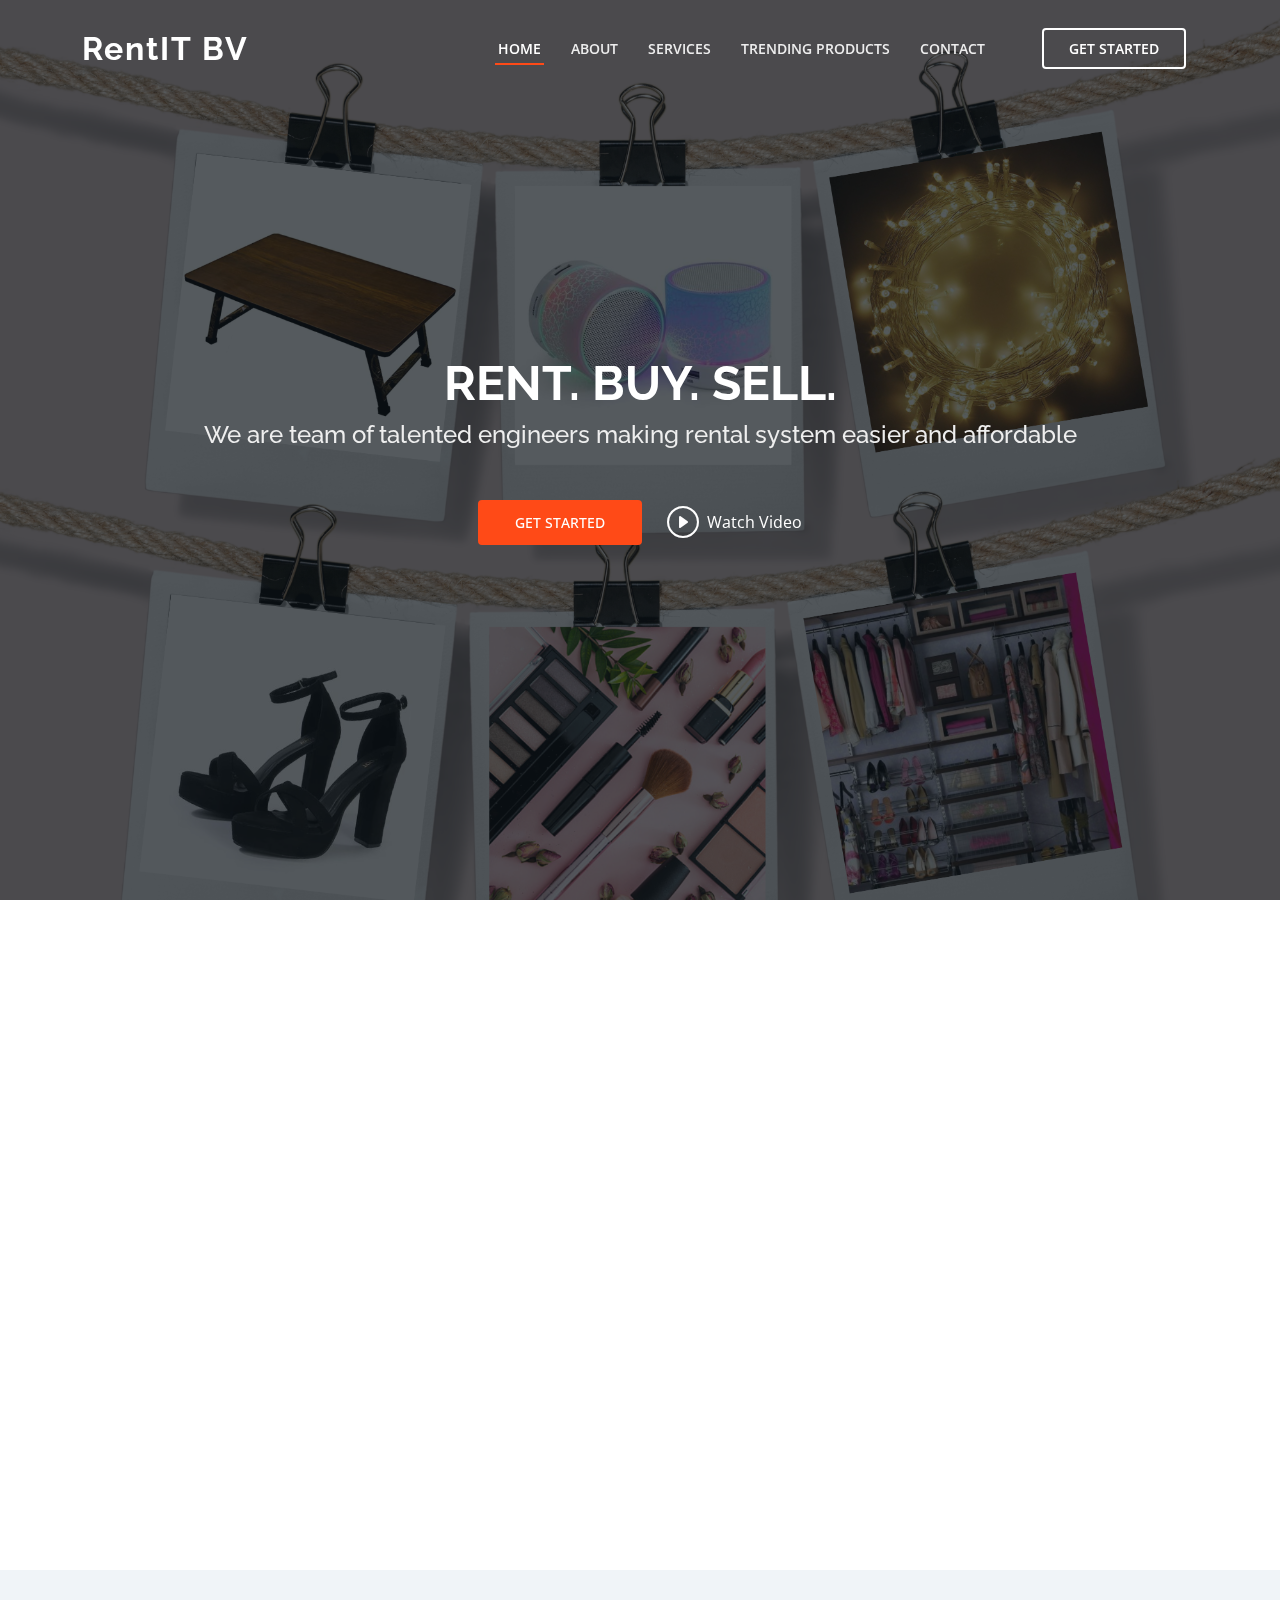
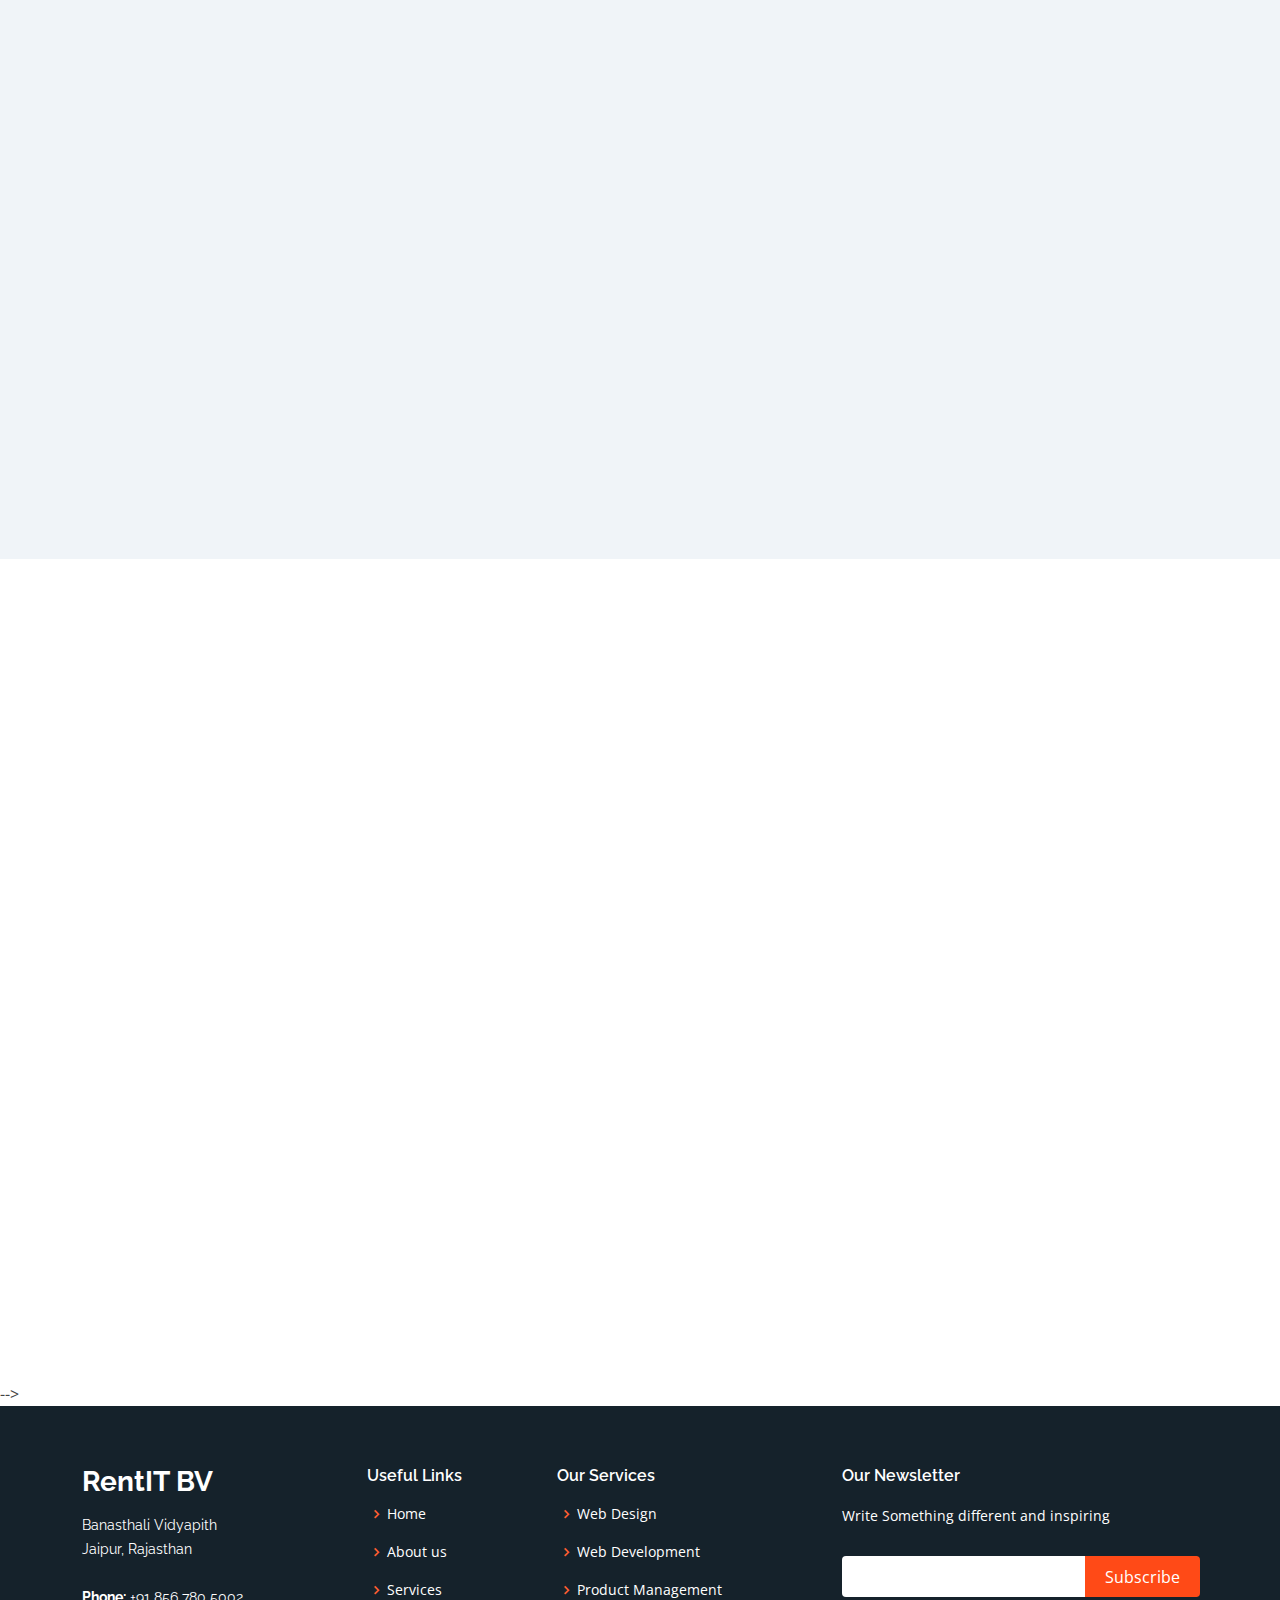
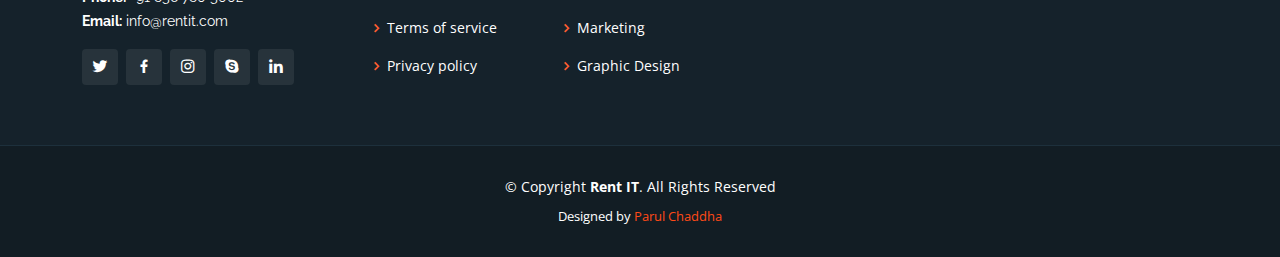
<file: index.html>
<!DOCTYPE html>
<html lang="en">

<head>
  <meta charset="utf-8">
  <meta content="width=device-width, initial-scale=1.0" name="viewport">

  <title>RentIT BV</title>
  <meta content="" name="description">
  <meta content="" name="keywords">

  <!-- Favicons -->
  <link href="assets/img/favicon.png" rel="icon">
  <link href="assets/img/apple-touch-icon.png" rel="apple-touch-icon">

  <!-- Google Fonts -->
  <link href="https://fonts.googleapis.com/css?family=Open+Sans:300,300i,400,400i,600,600i,700,700i|Raleway:300,300i,400,400i,500,500i,600,600i,700,700i|Poppins:300,300i,400,400i,500,500i,600,600i,700,700i" rel="stylesheet">

  <!-- Vendor CSS Files -->
  <link href="assets/vendor/aos/aos.css" rel="stylesheet">
  <link href="assets/vendor/bootstrap/css/bootstrap.min.css" rel="stylesheet">
  <link href="assets/vendor/bootstrap-icons/bootstrap-icons.css" rel="stylesheet">
  <link href="assets/vendor/boxicons/css/boxicons.min.css" rel="stylesheet">
  <link href="assets/vendor/glightbox/css/glightbox.min.css" rel="stylesheet">
  <link href="assets/vendor/remixicon/remixicon.css" rel="stylesheet">
  <link href="assets/vendor/swiper/swiper-bundle.min.css" rel="stylesheet">

  <!-- Template Main CSS File -->
  <link href="assets/css/style.css" rel="stylesheet">

</head>

<body>

  <!-- ======= Header ======= -->
  <header id="header" class="fixed-top ">
    <div class="container d-flex align-items-center justify-content-between">

      <h1 class="logo"><a href="index.html">RentIT BV</a></h1>
      <!-- Uncomment below if you prefer to use an image logo -->
      <!-- <a href="index.html" class="logo"><img src="assets/img/logo.png" alt="" class="img-fluid"></a>-->

      <nav id="navbar" class="navbar">
        <ul>
          <li><a class="nav-link scrollto active" href="#hero">Home</a></li>
          <li><a class="nav-link scrollto" href="#about">About</a></li>
          <li><a class="nav-link scrollto" href="#services">Services</a></li>
          <li><a class="nav-link scrollto" href="#portfolio">Trending products</a></li>
          <li><a class="nav-link scrollto" href="#contact">Contact</a></li>
          <li><a class="getstarted scrollto" href="#about">Get Started</a></li>
        </ul>
        <i class="bi bi-list mobile-nav-toggle"></i>
      </nav><!-- .navbar -->

    </div>
  </header><!-- End Header -->

  <!-- ======= Hero Section ======= -->
  <section id="hero">
    <div class="hero-container" data-aos="fade-up" data-aos-delay="150">
      <h1>Rent. Buy. Sell.</h1>
      <h2>We are team of talented engineers making rental system easier and affordable</h2>
      <div class="d-flex">
        <a href="https://parulchaddha.github.io/RentItShop/" class="btn-get-started scrollto">Get Started</a>
        <a href="#" class="glightbox btn-watch-video"><i class="bi bi-play-circle"></i><span>Watch Video</span></a>
      </div>
    </div>
  </section><!-- End Hero -->

  <main id="main">

    <!-- ======= About Section ======= -->
    <section id="about" class="about">
      <div class="container" data-aos="fade-up">

        <div class="row justify-content-end">
          <div class="col-lg-11">
            <div class="row justify-content-end">

              <div class="col-lg-3 col-md-5 col-6 d-md-flex align-items-md-stretch">
                <div class="count-box">
                  <i class="bi bi-emoji-smile"></i>
                  <span data-purecounter-start="0" data-purecounter-end="125" data-purecounter-duration="1" class="purecounter"></span>
                  <p>Students</p>
                </div>
              </div>

              <div class="col-lg-3 col-md-5 col-6 d-md-flex align-items-md-stretch">
                <div class="count-box">
                  <i class="bi bi-journal-richtext"></i>
                  <span data-purecounter-start="0" data-purecounter-end="85" data-purecounter-duration="1" class="purecounter"></span>
                  <p>Departments</p>
                </div>
              </div>

              <div class="col-lg-3 col-md-5 col-6 d-md-flex align-items-md-stretch">
                <div class="count-box">
                  <i class="bi bi-clock"></i>
                  <span data-purecounter-start="0" data-purecounter-end="35" data-purecounter-duration="1" class="purecounter"></span>
                  <p>Time saved per month</p>
                </div>
              </div>

              <div class="col-lg-3 col-md-5 col-6 d-md-flex align-items-md-stretch">
                <div class="count-box">
                  <i class="bi bi-award"></i>
                  <span data-purecounter-start="0" data-purecounter-end="48" data-purecounter-duration="1" class="purecounter"></span>
                  <p>Teachers</p>
                </div>
              </div>

            </div>
          </div>
        </div>

        <div class="row">

          <div class="col-lg-6 video-box align-self-baseline" data-aos="zoom-in" data-aos-delay="100">
            <img src="assets/img/about.jpg" class="img-fluid" alt="">
            <a href="https://www.youtube.com/watch?v=xqdLdGKJ3uc" class="glightbox play-btn mb-4"></a>
          </div>

          <div class="col-lg-6 pt-3 pt-lg-0 content">
            <h3>Rent anything, anywhere</h3>
            <p class="fst-italic">
              With the ease of our user-friendly platform. From tools to clothes to event spaces, find what you need for less.
            </p>
            <ul>
              <li><i class="bx bx-check-double"></i> Search and Filtering: Allow users to search for specific properties based on various criteria such as location, price, number of bedrooms, and amenities.</li>
              <li><i class="bx bx-check-double"></i> Virtual Tours: Provide virtual tours of properties so that users can get a better feel for the space before booking..</li>
              <li><i class="bx bx-check-double"></i> Real-Time Availability Calendar: Provide an up-to-date calendar that shows which properties are available for rental on specific dates.</li>
              <li><i class="bx bx-check-double"></i> Responsive Design: Ensure that your website is optimized for viewing on different devices, including mobile phones and tablets.</li>
            </ul>
          </div>

        </div>

      </div>
    </section><!-- End About Section -->

    

    <!-- ======= Services Section ======= -->
    <section id="services" class="services section-bg">
      <div class="container" data-aos="fade-up">

        <div class="section-title">
          <h2>Services</h2>
          <p>Check our Services</p>
        </div>

        <div class="row" data-aos="fade-up" data-aos-delay="200">
          <div class="col-md-6">
            <div class="icon-box">
              <i class="bi bi-laptop"></i>
              <h4><a href="#">Product listing</a></h4>
              <p>Have a product that could be useful to many? List it out here and give them to users for rent </p>
            </div>
          </div>
          <div class="col-md-6 mt-4 mt-md-0">
            <div class="icon-box">
              <i class="bi bi-bar-chart"></i>
              <h4><a href="#">Online booking</a></h4>
              <p>Book your preferred product from the listed products f daily requirements</p>
            </div>
          </div>
          <div class="col-md-6 mt-4 mt-md-0">
            <div class="icon-box">
              <i class="bi bi-brightness-high"></i>
              <h4><a href="#">Product Information</a></h4>
              <p>Get the product details and check out the product and its features</p>
            </div>
          </div>
          <div class="col-md-6 mt-4 mt-md-0">
            <div class="icon-box">
              <i class="bi bi-briefcase"></i>
              <h4><a href="#">Compare prices and location</a></h4>
              <p>We all like to compare prices and check for items in our </p>
            </div>
          </div>
        </div>

      </div>
    </section><!-- End Services Section -->

    <!-- ======= Portfolio Section ======= -->

    <section id="portfolio" class="portfolio">

      <div class="container" data-aos="fade-up">

        <div class="section-title">
          <h2>Trending Products</h2>
          <p>Check our most rented products</p>
        </div>

        <div class="row" data-aos="fade-up" data-aos-delay="100">
          <div class="col-lg-12 d-flex justify-content-center">
            <ul id="portfolio-flters">
              <li data-filter="*" class="filter-active">All</li>
               <li data-filter=".filter-app">Clothes</li>
              <li data-filter=".filter-card">Party Items</li>
              <li data-filter=".filter-web">Makeup</li>
            </ul>
          </div>
        </div>

        <div class="row portfolio-container" data-aos="fade-up" data-aos-delay="200">

          <div class="col-lg-4 col-md-6 portfolio-item filter-app">
            <img src="assets/img/dress.webp" class="img-fluid" alt="">
            <div class="portfolio-info">

              <h4>Western Dress</h4>
              <p>Get pretty western dresses</p>
              <a href="assets/img/portfolio/portfolio-1.jpg" data-gallery="portfolioGallery" class="portfolio-lightbox preview-link" title="App 1"><i class="bx bx-plus"></i></a>
              <a href="portfolio-details.html" class="details-link" title="More Details"><i class="bx bx-link"></i></a>

              <h4>Short Dress</h4>
              <p>Attractive short dresses</p>
              <a href="assets/img/dress.webp" data-gallery="portfolioGallery" class="portfolio-lightbox preview-link" title="App 1"><i class="bx bx-plus"></i></a>

            </div>
          </div>

          <div class="col-lg-4 col-md-6 portfolio-item filter-web">
            <img src="assets/img/jhumke.jpg" class="img-fluid" alt="">
            <div class="portfolio-info">
              <h4>Jhumke</h4>
              <p>Beautiful Jhumkas in affordable prices</p>
              <a href="assets/img/jhumke.jpg" data-gallery="portfolioGallery" class="portfolio-lightbox preview-link" title="Web 3"><i class="bx bx-plus"></i></a>
                
            </div>
          </div>

          <!--<div class="col-lg-4 col-md-6 portfolio-item filter-app">

            <img src="assets/img/saaree.jpg" class="img-fluid" alt="">
            <div class="portfolio-info">
              <h4>Traditional Dress</h4>
              <p>Get beautiful traditional dresses</p>
              <a href="assets/img/portfolio/portfolio-3.jpg" data-gallery="portfolioGallery" class="portfolio-lightbox preview-link" title="App 2"><i class="bx bx-plus"></i></a>
              <a href="portfolio-details.html" class="details-link" title="More Details"><i class="bx bx-link"></i></a>

            <img src="assets/img/lahenga.webp" class="img-fluid" alt="">
            <div class="portfolio-info">
              <h4>Lahenga</h4>
              <p>Pretty Lahenga in pretty price</p>
              <a href="assets/img/lahenga.webp" data-gallery="portfolioGallery" class="portfolio-lightbox preview-link" title="App 2"><i class="bx bx-plus"></i></a>
                
            </div>
          </div>-->

          <div class="col-lg-4 col-md-6 portfolio-item filter-card">
            <img src="assets/img/lights.jpg" class="img-fluid" alt="">
            <div class="portfolio-info">
              <h4>Lights </h4>
              <p>Get beautiful fairy lights</p>
              <a href="assets/img/lights.jpg" data-gallery="portfolioGallery" class="portfolio-lightbox preview-link" title="Card 2"><i class="bx bx-plus"></i></a>
                
            </div>
          </div>

          <!--<div class="col-lg-4 col-md-6 portfolio-item filter-web">
            <img src="assets/img/necklace.jfif" class="img-fluid" alt="">
            <div class="portfolio-info">
              <h4>Kundan necklace</h4>
              <p>Attractive Necklaces</p>
              <a href="assets/img/necklace.jfif" data-gallery="portfolioGallery" class="portfolio-lightbox preview-link" title="Web 2"><i class="bx bx-plus"></i></a>
                
            </div>
          </div>-->


          <!--<div class="col-lg-4 col-md-6 portfolio-item filter-app">
            <img src="assets/img/heels.webp" class="img-fluid" alt="">
            <div class="portfolio-info">
              <h4>Heels</h4>
              <p>Get the fancy heels</p>
              <a href="assets/img/portfolio/portfolio-6.jpg" data-gallery="portfolioGallery" class="portfolio-lightbox preview-link" title="App 3"><i class="bx bx-plus"></i></a>
              <a href="portfolio-details.html" class="details-link" title="More Details"><i class="bx bx-link"></i></a>
            </div>-->
          <!--<div class="col-lg-4 col-md-6 portfolio-item filter-app">
            <img src="assets/img/necklace.jfif" class="img-fluid" alt="">
            <div class="portfolio-info">
              <h4></h4>
              <p></p>
              <a href="assets/img/necklace.jfif" data-gallery="portfolioGallery" class="portfolio-lightbox preview-link" title="App 3"><i class="bx bx-plus"></i></a>
                
            </div>-->

          <!--</div>

          <!--<div class="col-lg-4 col-md-6 portfolio-item filter-card">
            <img src="assets/img/ihome.jfif" class="img-fluid" alt="">
            <div class="portfolio-info">
              <h4>Speakers</h4>
              <p>Loud sound and best voice speakers</p>
              <a href="assets/img/ihome.jfif" data-gallery="portfolioGallery" class="portfolio-lightbox preview-link" title="Card 1"><i class="bx bx-plus"></i></a>
                
            </div>
          </div>

          </div>-->

          <!--<div class="col-lg-4 col-md-6 portfolio-item filter-web">
            <img src="assets/img/heels.webp" class="img-fluid" alt="">
            <div class="portfolio-info">
              <h4>High Heels</h4>
              <p>Standard heels available</p>
              <a href="assets/img/heels.webp" data-gallery="portfolioGallery" class="portfolio-lightbox preview-link" title="Web 3"><i class="bx bx-plus"></i></a>
                
            </div>
          </div>

        </div>-->

      </div>
    </section> --><!-- End Portfolio Section -->

  <!-- ======= Footer ======= -->
  <footer id="footer">
    <div class="footer-top">
      <div class="container">
        <div class="row">

          <div class="col-lg-3 col-md-6">
            <div class="footer-info">
              <h3>RentIT BV</h3>
              <p>
                Banasthali Vidyapith <br>
                Jaipur, Rajasthan<br><br>
                <strong>Phone:</strong> +91 856 780 5002<br>
                <strong>Email:</strong> info@rentit.com<br>
              </p>
              <div class="social-links mt-3">
                <a href="#" class="twitter"><i class="bx bxl-twitter"></i></a>
                <a href="#" class="facebook"><i class="bx bxl-facebook"></i></a>
                <a href="#" class="instagram"><i class="bx bxl-instagram"></i></a>
                <a href="#" class="google-plus"><i class="bx bxl-skype"></i></a>
                <a href="#" class="linkedin"><i class="bx bxl-linkedin"></i></a>
              </div>
            </div>
          </div>

          <div class="col-lg-2 col-md-6 footer-links">
            <h4>Useful Links</h4>
            <ul>
              <li><i class="bx bx-chevron-right"></i> <a href="#">Home</a></li>
              <li><i class="bx bx-chevron-right"></i> <a href="#">About us</a></li>
              <li><i class="bx bx-chevron-right"></i> <a href="#">Services</a></li>
              <li><i class="bx bx-chevron-right"></i> <a href="#">Terms of service</a></li>
              <li><i class="bx bx-chevron-right"></i> <a href="#">Privacy policy</a></li>
            </ul>
          </div>

          <div class="col-lg-3 col-md-6 footer-links">
            <h4>Our Services</h4>
            <ul>
              <li><i class="bx bx-chevron-right"></i> <a href="#">Web Design</a></li>
              <li><i class="bx bx-chevron-right"></i> <a href="#">Web Development</a></li>
              <li><i class="bx bx-chevron-right"></i> <a href="#">Product Management</a></li>
              <li><i class="bx bx-chevron-right"></i> <a href="#">Marketing</a></li>
              <li><i class="bx bx-chevron-right"></i> <a href="#">Graphic Design</a></li>
            </ul>
          </div>

          <div class="col-lg-4 col-md-6 footer-newsletter">
            <h4>Our Newsletter</h4>
            <p>Write Something different and inspiring</p>
            <form action="" method="post">
              <input type="email" name="email"><input type="submit" value="Subscribe">
            </form>

          </div>

        </div>
      </div>
    </div>

    <div class="container">
      <div class="copyright">
        &copy; Copyright <strong><span>Rent IT</span></strong>. All Rights Reserved
      </div>
      <div class="credits">
        <!-- All the links in the footer should remain intact. -->
        <!-- You can delete the links only if you purchased the pro version. -->
        <!-- Licensing information: https://bootstrapmade.com/license/ -->
        <!-- Purchase the pro version with working PHP/AJAX contact form: https://bootstrapmade.com/dewi-free-multi-purpose-html-template/ -->
        Designed by <a href="https://parulportfolio.netlify.app">Parul Chaddha</a>
      </div>
    </div>
  </footer><!-- End Footer -->

  <div id="preloader"></div>
  <a href="#" class="back-to-top d-flex align-items-center justify-content-center"><i class="bi bi-arrow-up-short"></i></a>

  <!-- Vendor JS Files -->
  <script src="assets/vendor/purecounter/purecounter_vanilla.js"></script>
  <script src="assets/vendor/aos/aos.js"></script>
  <script src="assets/vendor/bootstrap/js/bootstrap.bundle.min.js"></script>
  <script src="assets/vendor/glightbox/js/glightbox.min.js"></script>
  <script src="assets/vendor/isotope-layout/isotope.pkgd.min.js"></script>
  <script src="assets/vendor/swiper/swiper-bundle.min.js"></script>
  <script src="assets/vendor/php-email-form/validate.js"></script>

  <!-- Template Main JS File -->
  <script src="assets/js/main.js"></script>

</body>

</html>
</file>
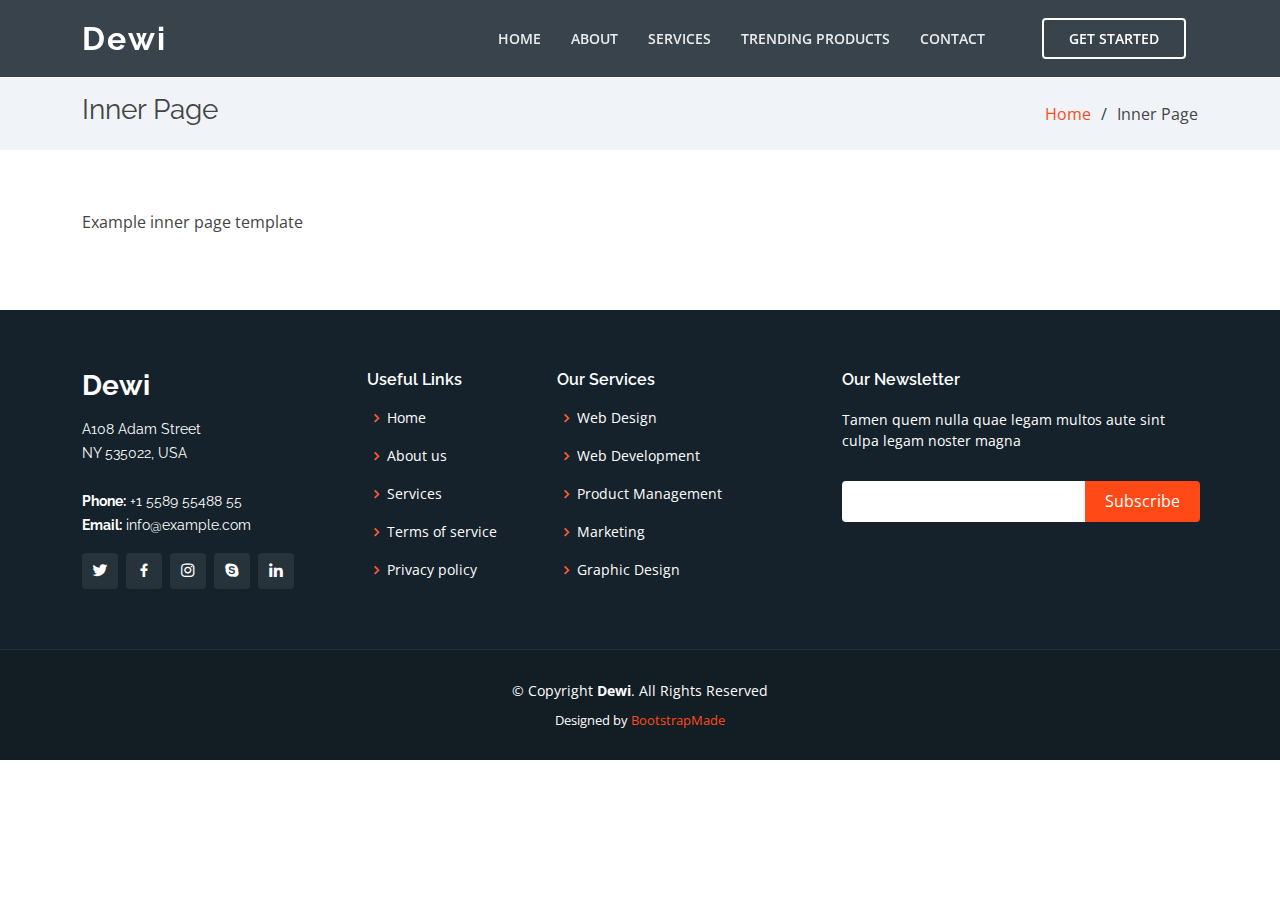
<file: inner-page.html>
<!DOCTYPE html>
<html lang="en">

<head>
  <meta charset="utf-8">
  <meta content="width=device-width, initial-scale=1.0" name="viewport">

  <title>Inner Page - Dewi Bootstrap Template</title>
  <meta content="" name="description">
  <meta content="" name="keywords">

  <!-- Favicons -->
  <link href="assets/img/favicon.png" rel="icon">
  <link href="assets/img/apple-touch-icon.png" rel="apple-touch-icon">

  <!-- Google Fonts -->
  <link href="https://fonts.googleapis.com/css?family=Open+Sans:300,300i,400,400i,600,600i,700,700i|Raleway:300,300i,400,400i,500,500i,600,600i,700,700i|Poppins:300,300i,400,400i,500,500i,600,600i,700,700i" rel="stylesheet">

  <!-- Vendor CSS Files -->
  <link href="assets/vendor/aos/aos.css" rel="stylesheet">
  <link href="assets/vendor/bootstrap/css/bootstrap.min.css" rel="stylesheet">
  <link href="assets/vendor/bootstrap-icons/bootstrap-icons.css" rel="stylesheet">
  <link href="assets/vendor/boxicons/css/boxicons.min.css" rel="stylesheet">
  <link href="assets/vendor/glightbox/css/glightbox.min.css" rel="stylesheet">
  <link href="assets/vendor/remixicon/remixicon.css" rel="stylesheet">
  <link href="assets/vendor/swiper/swiper-bundle.min.css" rel="stylesheet">

  <!-- Template Main CSS File -->
  <link href="assets/css/style.css" rel="stylesheet">

  <!-- =======================================================
  * Template Name: Dewi - v4.10.0
  * Template URL: https://bootstrapmade.com/dewi-free-multi-purpose-html-template/
  * Author: BootstrapMade.com
  * License: https://bootstrapmade.com/license/
  ======================================================== -->
</head>

<body>

  <!-- ======= Header ======= -->
  <header id="header" class="fixed-top header-inner-pages">
    <div class="container d-flex align-items-center justify-content-between">

      <h1 class="logo"><a href="index.html">Dewi</a></h1>
      <!-- Uncomment below if you prefer to use an image logo -->
      <!-- <a href="index.html" class="logo"><img src="assets/img/logo.png" alt="" class="img-fluid"></a>-->

      <nav id="navbar" class="navbar">
        <ul>
          <li><a class="nav-link scrollto " href="#hero">Home</a></li>
          <li><a class="nav-link scrollto" href="#about">About</a></li>
          <li><a class="nav-link scrollto" href="#services">Services</a></li>
          <li><a class="nav-link scrollto " href="#portfolio">Trending Products</a></li>
          <li><a class="nav-link scrollto" href="#contact">Contact</a></li>
          <li><a class="getstarted scrollto" href="#about">Get Started</a></li>
        </ul>
        <i class="bi bi-list mobile-nav-toggle"></i>
      </nav><!-- .navbar -->

    </div>
  </header><!-- End Header -->

  <main id="main">

    <!-- ======= Breadcrumbs ======= -->
    <section class="breadcrumbs">
      <div class="container">

        <div class="d-flex justify-content-between align-items-center">
          <h2>Inner Page</h2>
          <ol>
            <li><a href="index.html">Home</a></li>
            <li>Inner Page</li>
          </ol>
        </div>

      </div>
    </section><!-- End Breadcrumbs -->

    <section class="inner-page">
      <div class="container">
        <p>
          Example inner page template
        </p>
      </div>
    </section>

  </main><!-- End #main -->

  <!-- ======= Footer ======= -->
  <footer id="footer">
    <div class="footer-top">
      <div class="container">
        <div class="row">

          <div class="col-lg-3 col-md-6">
            <div class="footer-info">
              <h3>Dewi</h3>
              <p>
                A108 Adam Street <br>
                NY 535022, USA<br><br>
                <strong>Phone:</strong> +1 5589 55488 55<br>
                <strong>Email:</strong> info@example.com<br>
              </p>
              <div class="social-links mt-3">
                <a href="#" class="twitter"><i class="bx bxl-twitter"></i></a>
                <a href="#" class="facebook"><i class="bx bxl-facebook"></i></a>
                <a href="#" class="instagram"><i class="bx bxl-instagram"></i></a>
                <a href="#" class="google-plus"><i class="bx bxl-skype"></i></a>
                <a href="#" class="linkedin"><i class="bx bxl-linkedin"></i></a>
              </div>
            </div>
          </div>

          <div class="col-lg-2 col-md-6 footer-links">
            <h4>Useful Links</h4>
            <ul>
              <li><i class="bx bx-chevron-right"></i> <a href="#">Home</a></li>
              <li><i class="bx bx-chevron-right"></i> <a href="#">About us</a></li>
              <li><i class="bx bx-chevron-right"></i> <a href="#">Services</a></li>
              <li><i class="bx bx-chevron-right"></i> <a href="#">Terms of service</a></li>
              <li><i class="bx bx-chevron-right"></i> <a href="#">Privacy policy</a></li>
            </ul>
          </div>

          <div class="col-lg-3 col-md-6 footer-links">
            <h4>Our Services</h4>
            <ul>
              <li><i class="bx bx-chevron-right"></i> <a href="#">Web Design</a></li>
              <li><i class="bx bx-chevron-right"></i> <a href="#">Web Development</a></li>
              <li><i class="bx bx-chevron-right"></i> <a href="#">Product Management</a></li>
              <li><i class="bx bx-chevron-right"></i> <a href="#">Marketing</a></li>
              <li><i class="bx bx-chevron-right"></i> <a href="#">Graphic Design</a></li>
            </ul>
          </div>

          <div class="col-lg-4 col-md-6 footer-newsletter">
            <h4>Our Newsletter</h4>
            <p>Tamen quem nulla quae legam multos aute sint culpa legam noster magna</p>
            <form action="" method="post">
              <input type="email" name="email"><input type="submit" value="Subscribe">
            </form>

          </div>

        </div>
      </div>
    </div>

    <div class="container">
      <div class="copyright">
        &copy; Copyright <strong><span>Dewi</span></strong>. All Rights Reserved
      </div>
      <div class="credits">
        <!-- All the links in the footer should remain intact. -->
        <!-- You can delete the links only if you purchased the pro version. -->
        <!-- Licensing information: https://bootstrapmade.com/license/ -->
        <!-- Purchase the pro version with working PHP/AJAX contact form: https://bootstrapmade.com/dewi-free-multi-purpose-html-template/ -->
        Designed by <a href="https://bootstrapmade.com/">BootstrapMade</a>
      </div>
    </div>
  </footer><!-- End Footer -->

  <div id="preloader"></div>
  <a href="#" class="back-to-top d-flex align-items-center justify-content-center"><i class="bi bi-arrow-up-short"></i></a>

  <!-- Vendor JS Files -->
  <script src="assets/vendor/purecounter/purecounter_vanilla.js"></script>
  <script src="assets/vendor/aos/aos.js"></script>
  <script src="assets/vendor/bootstrap/js/bootstrap.bundle.min.js"></script>
  <script src="assets/vendor/glightbox/js/glightbox.min.js"></script>
  <script src="assets/vendor/isotope-layout/isotope.pkgd.min.js"></script>
  <script src="assets/vendor/swiper/swiper-bundle.min.js"></script>
  <script src="assets/vendor/php-email-form/validate.js"></script>

  <!-- Template Main JS File -->
  <script src="assets/js/main.js"></script>

</body>

</html>
</file>
<file: assets/css/style.css>
/**
* Template Name: Dewi - v4.10.0
* Template URL: https://bootstrapmade.com/dewi-free-multi-purpose-html-template/
* Author: BootstrapMade.com
* License: https://bootstrapmade.com/license/
*/

/*--------------------------------------------------------------
# General
--------------------------------------------------------------*/
body {
  font-family: "Open Sans", sans-serif;
  color: #444444;
}

a {
  color: #ff4a17;
  text-decoration: none;
}

a:hover {
  color: #ff724a;
  text-decoration: none;
}

h1,
h2,
h3,
h4,
h5,
h6 {
  font-family: "Raleway", sans-serif;
}

/*--------------------------------------------------------------
# Back to top button
--------------------------------------------------------------*/
.back-to-top {
  position: fixed;
  visibility: hidden;
  opacity: 0;
  right: 15px;
  bottom: 15px;
  z-index: 996;
  background: #ff4a17;
  width: 40px;
  height: 40px;
  border-radius: 4px;
  transition: all 0.4s;
}

.back-to-top i {
  font-size: 24px;
  color: #fff;
  line-height: 0;
}

.back-to-top:hover {
  background: #ff6a40;
  color: #fff;
}

.back-to-top.active {
  visibility: visible;
  opacity: 1;
}

/*--------------------------------------------------------------
# Preloader
--------------------------------------------------------------*/
#preloader {
  position: fixed;
  top: 0;
  left: 0;
  right: 0;
  bottom: 0;
  z-index: 9999;
  overflow: hidden;
  background: #fff;
}

#preloader:before {
  content: "";
  position: fixed;
  top: calc(50% - 30px);
  left: calc(50% - 30px);
  border: 6px solid #ff4a17;
  border-top-color: #ffe9e3;
  border-radius: 50%;
  width: 60px;
  height: 60px;
  -webkit-animation: animate-preloader 1s linear infinite;
  animation: animate-preloader 1s linear infinite;
}

@-webkit-keyframes animate-preloader {
  0% {
    transform: rotate(0deg);
  }

  100% {
    transform: rotate(360deg);
  }
}

@keyframes animate-preloader {
  0% {
    transform: rotate(0deg);
  }

  100% {
    transform: rotate(360deg);
  }
}

/*--------------------------------------------------------------
# Disable aos animation delay on mobile devices
--------------------------------------------------------------*/
@media screen and (max-width: 768px) {
  [data-aos-delay] {
    transition-delay: 0 !important;
  }
}

/*--------------------------------------------------------------
# Header
--------------------------------------------------------------*/
#header {
  transition: all 0.5s;
  z-index: 997;
  padding: 20px 0;
}

#header.header-scrolled,
#header.header-inner-pages {
  background: rgba(21, 34, 43, 0.85);
  padding: 10px 0;
}

#header .logo {
  font-size: 32px;
  margin: 0;
  padding: 0;
  line-height: 1;
  font-weight: 700;
  letter-spacing: 2px;
}

#header .logo a {
  color: #fff;
}

#header .logo img {
  max-height: 40px;
}

/*--------------------------------------------------------------
# Navigation Menu
--------------------------------------------------------------*/
/**
* Desktop Navigation 
*/
.navbar {
  padding: 0;
}

.navbar ul {
  margin: 0;
  padding: 0;
  display: flex;
  list-style: none;
  align-items: center;
}

.navbar li {
  position: relative;
}

.navbar>ul>li {
  white-space: nowrap;
  padding: 8px 12px;
}

.navbar a,
.navbar a:focus {
  display: flex;
  align-items: center;
  position: relative;
  justify-content: space-between;
  padding: 0 3px;
  font-size: 14px;
  text-transform: uppercase;
  font-weight: 600;
  color: rgba(255, 255, 255, 0.9);
  white-space: nowrap;
  transition: 0.3s;
}

.navbar a i,
.navbar a:focus i {
  font-size: 12px;
  line-height: 0;
  margin-left: 5px;
}

.navbar>ul>li>a:before {
  content: "";
  position: absolute;
  width: 100%;
  height: 2px;
  bottom: -6px;
  left: 0;
  background-color: #ff4a17;
  visibility: hidden;
  width: 0px;
  transition: all 0.3s ease-in-out 0s;
}

.navbar a:hover:before,
.navbar li:hover>a:before,
.navbar .active:before {
  visibility: visible;
  width: 100%;
}

.navbar a:hover,
.navbar .active,
.navbar .active:focus,
.navbar li:hover>a {
  color: #fff;
}

.navbar .getstarted,
.navbar .getstarted:focus {
  padding: 8px 25px;
  margin-left: 30px;
  border-radius: 4px;
  color: #fff;
  border: 2px solid #fff;
}

.navbar .getstarted:hover,
.navbar .getstarted:focus:hover {
  color: #fff;
  background: #fd3800;
  border-color: #ff4a17;
}

.navbar>ul>li>.getstarted:before {
  visibility: hidden;
}

.navbar .dropdown ul {
  display: block;
  position: absolute;
  left: 14px;
  top: calc(100% + 30px);
  margin: 0;
  padding: 10px 0;
  z-index: 99;
  opacity: 0;
  visibility: hidden;
  background: #fff;
  box-shadow: 0px 0px 30px rgba(127, 137, 161, 0.25);
  transition: 0.3s;
  border-radius: 4px;
}

.navbar .dropdown ul li {
  min-width: 200px;
}

.navbar .dropdown ul a {
  padding: 10px 20px;
  font-size: 14px;
  text-transform: none;
  color: #15222b;
  font-weight: 400;
}

.navbar .dropdown ul a i {
  font-size: 12px;
}

.navbar .dropdown ul a:hover,
.navbar .dropdown ul .active:hover,
.navbar .dropdown ul li:hover>a {
  color: #ff4a17;
}

.navbar .dropdown:hover>ul {
  opacity: 1;
  top: 100%;
  visibility: visible;
}

.navbar .dropdown .dropdown ul {
  top: 0;
  left: calc(100% - 30px);
  visibility: hidden;
}

.navbar .dropdown .dropdown:hover>ul {
  opacity: 1;
  top: 0;
  left: 100%;
  visibility: visible;
}

@media (max-width: 1366px) {
  .navbar .dropdown .dropdown ul {
    left: -90%;
  }

  .navbar .dropdown .dropdown:hover>ul {
    left: -100%;
  }
}

/**
* Mobile Navigation 
*/
.mobile-nav-toggle {
  color: #fff;
  font-size: 28px;
  cursor: pointer;
  display: none;
  line-height: 0;
  transition: 0.5s;
}

@media (max-width: 991px) {
  .mobile-nav-toggle {
    display: block;
  }

  .navbar ul {
    display: none;
  }
}

.navbar-mobile {
  position: fixed;
  overflow: hidden;
  top: 0;
  right: 0;
  left: 0;
  bottom: 0;
  background: rgba(4, 7, 9, 0.9);
  transition: 0.3s;
  z-index: 999;
}

.navbar-mobile .mobile-nav-toggle {
  position: absolute;
  top: 15px;
  right: 15px;
}

.navbar-mobile ul {
  display: block;
  position: absolute;
  top: 55px;
  right: 15px;
  bottom: 15px;
  left: 15px;
  padding: 10px 0;
  border-radius: 10px;
  background-color: #fff;
  overflow-y: auto;
  transition: 0.3s;
}

.navbar-mobile a,
.navbar-mobile a:focus {
  padding: 10px 20px;
  font-size: 15px;
  color: #15222b;
}

.navbar-mobile a:hover,
.navbar-mobile .active,
.navbar-mobile li:hover>a {
  color: #ff4a17;
}

.navbar-mobile .getstarted,
.navbar-mobile .getstarted:focus {
  margin: 15px;
}

.navbar-mobile .dropdown ul {
  position: static;
  display: none;
  margin: 10px 20px;
  padding: 10px 0;
  z-index: 99;
  opacity: 1;
  visibility: visible;
  background: #fff;
  box-shadow: 0px 0px 30px rgba(127, 137, 161, 0.25);
}

.navbar-mobile .dropdown ul li {
  min-width: 200px;
}

.navbar-mobile .dropdown ul a {
  padding: 10px 20px;
}

.navbar-mobile .dropdown ul a i {
  font-size: 12px;
}

.navbar-mobile .dropdown ul a:hover,
.navbar-mobile .dropdown ul .active:hover,
.navbar-mobile .dropdown ul li:hover>a {
  color: #ff4a17;
}

.navbar-mobile .dropdown>.dropdown-active {
  display: block;
}

/*--------------------------------------------------------------
# Hero Section
--------------------------------------------------------------*/
#hero {
  width: 100%;
  height: 100vh;
  background: url("../img/design.png") top center;
  background-size: cover;
  position: relative;
  padding: 0;
}

#hero:before {
  content: "";
  background: rgba(13, 20, 26, 0.7);
  position: absolute;
  bottom: 0;
  top: 0;
  left: 0;
  right: 0;
}

#hero .hero-container {
  position: absolute;
  bottom: 0;
  top: 0;
  left: 0;
  right: 0;
  display: flex;
  justify-content: center;
  align-items: center;
  flex-direction: column;
  text-align: center;
}

#hero h1 {
  margin: 0 0 10px 0;
  font-size: 48px;
  font-weight: 700;
  line-height: 56px;
  text-transform: uppercase;
  color: #fff;
}

#hero h2 {
  color: #eee;
  margin-bottom: 50px;
  font-size: 24px;
}

#hero .btn-get-started {
  font-family: "Open Sans", sans-serif;
  text-transform: uppercase;
  font-weight: 500;
  font-size: 14px;
  display: inline-block;
  padding: 10px 35px 10px 35px;
  border-radius: 4px;
  transition: 0.5s;
  color: #fff;
  background: #ff4a17;
  border: 2px solid #ff4a17;
}

#hero .btn-get-started:hover {
  border-color: #fff;
  background: rgba(255, 255, 255, 0.1);
}

#hero .btn-watch-video {
  font-size: 16px;
  display: inline-block;
  transition: 0.5s;
  margin-left: 25px;
  color: #fff;
  display: inline-flex;
  align-items: center;
  justify-content: center;
}

#hero .btn-watch-video i {
  line-height: 0;
  color: #fff;
  font-size: 32px;
  transition: 0.3s;
  margin-right: 8px;
}

#hero .btn-watch-video:hover i {
  color: #ff4a17;
}

@media (min-width: 1024px) {
  #hero {
    background-attachment: fixed;
  }
}

@media (max-width: 768px) {
  #hero h1 {
    font-size: 28px;
    line-height: 36px;
  }

  #hero h2 {
    font-size: 18px;
    line-height: 24px;
    margin-bottom: 30px;
  }
}

/*--------------------------------------------------------------
# Sections General
--------------------------------------------------------------*/
section {
  padding: 60px 0;
  overflow: hidden;
}

.section-bg {
  background-color: #f0f4f8;
}

.section-title {
  padding-bottom: 40px;
}

.section-title h2 {
  font-size: 14px;
  font-weight: 500;
  padding: 0;
  line-height: 1px;
  margin: 0 0 5px 0;
  letter-spacing: 2px;
  text-transform: uppercase;
  color: #5c8eb0;
  font-family: "Poppins", sans-serif;
}

.section-title h2::after {
  content: "";
  width: 120px;
  height: 1px;
  display: inline-block;
  background: #ff8664;
  margin: 4px 10px;
}

.section-title p {
  margin: 0;
  margin: 0;
  font-size: 36px;
  font-weight: 700;
  text-transform: uppercase;
  font-family: "Poppins", sans-serif;
  color: #263d4d;
}

/*--------------------------------------------------------------
# About
--------------------------------------------------------------*/
.about .container {
  box-shadow: 0px 2px 15px rgba(0, 0, 0, 0.1);
  padding-bottom: 15px;
}

.about .count-box {
  padding: 60px 0;
  width: 100%;
}

.about .count-box i {
  display: block;
  font-size: 48px;
  color: #a1bdd1;
  float: left;
  line-height: 0;
}

.about .count-box span {
  font-size: 28px;
  line-height: 25px;
  display: block;
  font-weight: 700;
  color: #365870;
  margin-left: 60px;
}

.about .count-box p {
  padding: 5px 0 0 0;
  margin: 0 0 0 60px;
  font-family: "Raleway", sans-serif;
  font-weight: 600;
  font-size: 14px;
  color: #2e4b5e;
}

.about .count-box a {
  font-weight: 600;
  display: block;
  margin-top: 20px;
  color: #2e4b5e;
  font-size: 15px;
  font-family: "Poppins", sans-serif;
  transition: ease-in-out 0.3s;
}

.about .count-box a:hover {
  color: #477392;
}

.about .content {
  font-size: 15px;
}

.about .content h3 {
  font-weight: 700;
  font-size: 24px;
  color: #263d4d;
}

.about .content ul {
  list-style: none;
  padding: 0;
}

.about .content ul li {
  padding-bottom: 10px;
  padding-left: 28px;
  position: relative;
}

.about .content ul i {
  font-size: 24px;
  color: #ff4a17;
  position: absolute;
  left: 0;
  top: -2px;
}

.about .content p:last-child {
  margin-bottom: 0;
}

.about .play-btn {
  width: 94px;
  height: 94px;
  background: radial-gradient(#ff4a17 50%, rgba(255, 74, 23, 0.4) 52%);
  border-radius: 50%;
  display: block;
  position: absolute;
  left: calc(50% - 47px);
  top: calc(50% - 47px);
  overflow: hidden;
}

.about .play-btn::after {
  content: "";
  position: absolute;
  left: 50%;
  top: 50%;
  transform: translateX(-40%) translateY(-50%);
  width: 0;
  height: 0;
  border-top: 10px solid transparent;
  border-bottom: 10px solid transparent;
  border-left: 15px solid #fff;
  z-index: 100;
  transition: all 400ms cubic-bezier(0.55, 0.055, 0.675, 0.19);
}

.about .play-btn::before {
  content: "";
  position: absolute;
  width: 120px;
  height: 120px;
  -webkit-animation-delay: 0s;
  animation-delay: 0s;
  -webkit-animation: pulsate-btn 2s;
  animation: pulsate-btn 2s;
  -webkit-animation-direction: forwards;
  animation-direction: forwards;
  -webkit-animation-iteration-count: infinite;
  animation-iteration-count: infinite;
  -webkit-animation-timing-function: steps;
  animation-timing-function: steps;
  opacity: 1;
  border-radius: 50%;
  border: 5px solid rgba(255, 74, 23, 0.7);
  top: -15%;
  left: -15%;
  background: rgba(198, 16, 0, 0);
}

.about .play-btn:hover::after {
  border-left: 15px solid #ff4a17;
  transform: scale(20);
}

.about .play-btn:hover::before {
  content: "";
  position: absolute;
  left: 50%;
  top: 50%;
  transform: translateX(-40%) translateY(-50%);
  width: 0;
  height: 0;
  border: none;
  border-top: 10px solid transparent;
  border-bottom: 10px solid transparent;
  border-left: 15px solid #fff;
  z-index: 200;
  -webkit-animation: none;
  animation: none;
  border-radius: 0;
}

@-webkit-keyframes pulsate-btn {
  0% {
    transform: scale(0.6, 0.6);
    opacity: 1;
  }

  100% {
    transform: scale(1, 1);
    opacity: 0;
  }
}

@keyframes pulsate-btn {
  0% {
    transform: scale(0.6, 0.6);
    opacity: 1;
  }

  100% {
    transform: scale(1, 1);
    opacity: 0;
  }
}

/*--------------------------------------------------------------
# About Boxes
--------------------------------------------------------------*/
.about-boxes {
  background: url("../img/about-boxes-bg.jpg") center top no-repeat fixed;
  background-size: cover;
  padding: 60px 0 30px 0;
  position: relative;
}

.about-boxes::before {
  content: "";
  position: absolute;
  left: 0;
  right: 0;
  top: 0;
  bottom: 0;
  background: rgba(255, 255, 255, 0.92);
  z-index: 9;
}

.about-boxes .container,
.about-boxes .container-fluid {
  position: relative;
  z-index: 10;
}

.about-boxes .card {
  border-radius: 3px;
  border: 0;
  box-shadow: 0px 2px 15px rgba(0, 0, 0, 0.1);
  margin-bottom: 30px;
}

.about-boxes .card-icon {
  text-align: center;
  margin-top: -32px;
}

.about-boxes .card-icon i {
  font-size: 32px;
  color: #fff;
  width: 64px;
  height: 64px;
  padding-top: 5px;
  text-align: center;
  background-color: #ff4a17;
  border-radius: 4px;
  text-align: center;
  border: 4px solid #fff;
  transition: 0.3s;
  display: inline-block;
}

.about-boxes .card-body {
  padding-top: 12px;
}

.about-boxes .card-title {
  font-weight: 700;
  text-align: center;
}

.about-boxes .card-title a {
  color: #15222b;
}

.about-boxes .card-title a:hover {
  color: #ff4a17;
}

.about-boxes .card-text {
  color: #5e5e5e;
}

.about-boxes .card:hover .card-icon i {
  background: #fff;
  color: #ff4a17;
}

@media (max-width: 1024px) {
  .about-boxes {
    background-attachment: scroll;
  }
}

/*--------------------------------------------------------------
# Clients
--------------------------------------------------------------*/
.clients {
  background: #f0f4f8;
  padding: 15px 0;
  text-align: center;
}

.clients img {
  max-width: 45%;
  transition: all 0.4s ease-in-out;
  display: inline-block;
  padding: 15px 0;
  filter: grayscale(100);
}

.clients img:hover {
  filter: none;
  transform: scale(1.15);
}

@media (max-width: 768px) {
  .clients img {
    max-width: 40%;
  }
}

/*--------------------------------------------------------------
# Features
--------------------------------------------------------------*/
.features .nav-tabs {
  border: 0;
}

.features .nav-link {
  border: 1px solid #b5ccdb;
  padding: 15px;
  transition: 0.3s;
  color: #15222b;
  border-radius: 0;
  display: flex;
  align-items: center;
  justify-content: center;
}

.features .nav-link i {
  padding-right: 15px;
  font-size: 48px;
}

.features .nav-link h4 {
  font-size: 18px;
  font-weight: 600;
  margin: 0;
}

.features .nav-link:hover {
  color: #ff4a17;
}

.features .nav-link.active {
  background: #ff4a17;
  color: #fff;
  border-color: #ff4a17;
}

@media (max-width: 768px) {
  .features .nav-link i {
    padding: 0;
    line-height: 1;
    font-size: 36px;
  }
}

@media (max-width: 575px) {
  .features .nav-link {
    padding: 15px;
  }

  .features .nav-link i {
    font-size: 24px;
  }
}

.features .tab-content {
  margin-top: 30px;
}

.features .tab-pane h3 {
  font-weight: 600;
  font-size: 26px;
}

.features .tab-pane ul {
  list-style: none;
  padding: 0;
}

.features .tab-pane ul li {
  padding-bottom: 10px;
}

.features .tab-pane ul i {
  font-size: 20px;
  padding-right: 4px;
  color: #ff4a17;
}

.features .tab-pane p:last-child {
  margin-bottom: 0;
}

/*--------------------------------------------------------------
# Services
--------------------------------------------------------------*/
.services .icon-box {
  margin-bottom: 20px;
  padding: 30px;
  border-radius: 6px;
  background: #fff;
}

.services .icon-box i {
  float: left;
  color: #5c8eb0;
  font-size: 40px;
  line-height: 0;
}

.services .icon-box h4 {
  margin-left: 70px;
  font-weight: 700;
  margin-bottom: 15px;
  font-size: 18px;
}

.services .icon-box h4 a {
  color: #365870;
  transition: 0.3s;
}

.services .icon-box .icon-box:hover h4 a {
  color: #ff4a17;
}

.services .icon-box p {
  margin-left: 70px;
  line-height: 24px;
  font-size: 14px;
}

.services .icon-box:hover h4 a {
  color: #ff4a17;
}

/*--------------------------------------------------------------
# Testimonials
--------------------------------------------------------------*/
.testimonials {
  padding: 80px 0;
  background: url("../img/testimonials-bg.jpg") no-repeat;
  background-position: center center;
  background-size: cover;
  position: relative;
}

.testimonials::before {
  content: "";
  position: absolute;
  left: 0;
  right: 0;
  top: 0;
  bottom: 0;
  background: rgba(13, 20, 26, 0.7);
}

.testimonials .section-header {
  margin-bottom: 40px;
}

.testimonials .testimonials-carousel,
.testimonials .testimonials-slider {
  overflow: hidden;
}

.testimonials .testimonial-item {
  text-align: center;
  color: #fff;
}

.testimonials .testimonial-item .testimonial-img {
  width: 100px;
  border-radius: 50%;
  border: 6px solid rgba(255, 255, 255, 0.15);
  margin: 0 auto;
}

.testimonials .testimonial-item h3 {
  font-size: 20px;
  font-weight: bold;
  margin: 10px 0 5px 0;
  color: #fff;
}

.testimonials .testimonial-item h4 {
  font-size: 14px;
  color: #ddd;
  margin: 0 0 15px 0;
}

.testimonials .testimonial-item .quote-icon-left,
.testimonials .testimonial-item .quote-icon-right {
  color: rgba(255, 255, 255, 0.4);
  font-size: 26px;
}

.testimonials .testimonial-item .quote-icon-left {
  display: inline-block;
  left: -5px;
  position: relative;
}

.testimonials .testimonial-item .quote-icon-right {
  display: inline-block;
  right: -5px;
  position: relative;
  top: 10px;
}

.testimonials .testimonial-item p {
  font-style: italic;
  margin: 0 auto 15px auto;
  color: #eee;
}

@media (min-width: 992px) {
  .testimonials .testimonial-item p {
    width: 80%;
  }
}

.testimonials .swiper-pagination {
  margin-top: 20px;
  position: relative;
}

.testimonials .swiper-pagination .swiper-pagination-bullet {
  width: 12px;
  height: 12px;
  background-color: #a1bdd1;
  opacity: 0.5;
}

.testimonials .swiper-pagination .swiper-pagination-bullet-active {
  background-color: #ff4a17;
  opacity: 1;
}

/*--------------------------------------------------------------
# Portfolio
--------------------------------------------------------------*/
.portfolio #portfolio-flters {
  padding: 0;
  margin: 0 auto 25px auto;
  list-style: none;
  text-align: center;
  border-radius: 50px;
}

.portfolio #portfolio-flters li {
  cursor: pointer;
  display: inline-block;
  padding: 8px 16px;
  font-size: 14px;
  font-weight: 500;
  line-height: 1;
  color: #444444;
  margin: 0 3px 10px 3px;
  transition: all ease-in-out 0.3s;
  background: #e5edf3;
  border-radius: 4px;
}

.portfolio #portfolio-flters li:hover,
.portfolio #portfolio-flters li.filter-active {
  color: #fff;
  background: #ff4a17;
}

.portfolio #portfolio-flters li:last-child {
  margin-right: 0;
}

.portfolio .portfolio-item {
  margin-bottom: 30px;
  overflow: hidden;
}

.portfolio .portfolio-item img {
  position: relative;
  top: 0;
  transition: all 0.6s cubic-bezier(0.645, 0.045, 0.355, 1);
}

.portfolio .portfolio-item .portfolio-info {
  opacity: 0;
  position: absolute;
  left: 15px;
  right: 15px;
  bottom: -50px;
  z-index: 3;
  transition: all ease-in-out 0.3s;
  background: #ff4a17;
  padding: 15px 20px;
}

.portfolio .portfolio-item .portfolio-info h4 {
  font-size: 18px;
  color: #fff;
  font-weight: 600;
}

.portfolio .portfolio-item .portfolio-info p {
  color: #fff;
  font-size: 14px;
  margin-bottom: 0;
}

.portfolio .portfolio-item .portfolio-info .preview-link,
.portfolio .portfolio-item .portfolio-info .details-link {
  position: absolute;
  right: 50px;
  font-size: 24px;
  top: calc(50% - 18px);
  color: white;
  transition: ease-in-out 0.3s;
}

.portfolio .portfolio-item .portfolio-info .preview-link:hover,
.portfolio .portfolio-item .portfolio-info .details-link:hover {
  color: #ffc1b0;
}

.portfolio .portfolio-item .portfolio-info .details-link {
  right: 15px;
}

.portfolio .portfolio-item:hover img {
  top: -30px;
}

.portfolio .portfolio-item:hover .portfolio-info {
  opacity: 1;
  bottom: 0;
}

/*--------------------------------------------------------------
# Portfolio Details
--------------------------------------------------------------*/
.portfolio-details {
  padding-top: 40px;
}

.portfolio-details .portfolio-details-slider img {
  width: 100%;
}

.portfolio-details .portfolio-details-slider .swiper-pagination {
  margin-top: 20px;
  position: relative;
}

.portfolio-details .portfolio-details-slider .swiper-pagination .swiper-pagination-bullet {
  width: 12px;
  height: 12px;
  background-color: #fff;
  opacity: 1;
  border: 1px solid #ff4a17;
}

.portfolio-details .portfolio-details-slider .swiper-pagination .swiper-pagination-bullet-active {
  background-color: #ff4a17;
}

.portfolio-details .portfolio-info {
  padding: 30px;
  box-shadow: 0px 0 30px rgba(21, 34, 43, 0.08);
}

.portfolio-details .portfolio-info h3 {
  font-size: 22px;
  font-weight: 700;
  margin-bottom: 20px;
  padding-bottom: 20px;
  border-bottom: 1px solid #eee;
}

.portfolio-details .portfolio-info ul {
  list-style: none;
  padding: 0;
  font-size: 15px;
}

.portfolio-details .portfolio-info ul li+li {
  margin-top: 10px;
}

.portfolio-details .portfolio-description {
  padding-top: 30px;
}

.portfolio-details .portfolio-description h2 {
  font-size: 26px;
  font-weight: 700;
  margin-bottom: 20px;
}

.portfolio-details .portfolio-description p {
  padding: 0;
}

/*--------------------------------------------------------------
# Team
--------------------------------------------------------------*/
.team {
  position: relative;
}

.team .container {
  position: relative;
  z-index: 10;
}

.team .member {
  margin-bottom: 80px;
  position: relative;
}

.team .member .pic {
  overflow: hidden;
}

.team .member .member-info {
  position: absolute;
  bottom: -50px;
  left: 20px;
  right: 20px;
  background: #fff;
  padding: 20px 15px;
  color: #15222b;
  box-shadow: 0px 2px 15px rgba(0, 0, 0, 0.1);
  overflow: hidden;
  transition: 0.5s;
}

.team .member h4 {
  font-weight: 700;
  margin-bottom: 10px;
  font-size: 16px;
  color: #15222b;
  position: relative;
  padding-bottom: 10px;
}

.team .member h4::after {
  content: "";
  position: absolute;
  display: block;
  width: 50px;
  height: 1px;
  background: #7fa5c0;
  bottom: 0;
  left: 0;
}

.team .member span {
  font-style: italic;
  display: block;
  font-size: 13px;
}

.team .member .social {
  position: absolute;
  right: 15px;
  bottom: 15px;
}

.team .member .social a {
  transition: color 0.3s;
  color: #477392;
}

.team .member .social a:hover {
  color: #ff4a17;
}

.team .member .social i {
  font-size: 16px;
  margin: 0 2px;
}

@media (max-width: 992px) {
  .team .member {
    margin-bottom: 110px;
  }
}

/*--------------------------------------------------------------
# Contact
--------------------------------------------------------------*/
.contact .info-box {
  color: #444444;
  text-align: center;
  box-shadow: 0 0 30px rgba(214, 215, 216, 0.6);
  padding: 20px 0 30px 0;
}

.contact .info-box i {
  font-size: 32px;
  color: #ff4a17;
  border-radius: 50%;
  padding: 8px;
}

.contact .info-box h3 {
  font-size: 20px;
  color: #777777;
  font-weight: 700;
  margin: 10px 0;
}

.contact .info-box p {
  padding: 0;
  line-height: 24px;
  font-size: 14px;
  margin-bottom: 0;
}

.contact .php-email-form {
  box-shadow: 0 0 30px rgba(214, 215, 216, 0.6);
  padding: 30px;
}

.contact .php-email-form .error-message {
  display: none;
  color: #fff;
  background: #ed3c0d;
  text-align: left;
  padding: 15px;
  font-weight: 600;
}

.contact .php-email-form .error-message br+br {
  margin-top: 25px;
}

.contact .php-email-form .sent-message {
  display: none;
  color: #fff;
  background: #18d26e;
  text-align: center;
  padding: 15px;
  font-weight: 600;
}

.contact .php-email-form .loading {
  display: none;
  background: #fff;
  text-align: center;
  padding: 15px;
}

.contact .php-email-form .loading:before {
  content: "";
  display: inline-block;
  border-radius: 50%;
  width: 24px;
  height: 24px;
  margin: 0 10px -6px 0;
  border: 3px solid #18d26e;
  border-top-color: #eee;
  -webkit-animation: animate-loading 1s linear infinite;
  animation: animate-loading 1s linear infinite;
}

.contact .php-email-form input,
.contact .php-email-form textarea {
  border-radius: 0;
  box-shadow: none;
  font-size: 14px;
  border-radius: 4px;
}

.contact .php-email-form input:focus,
.contact .php-email-form textarea:focus {
  border-color: #ff4a17;
}

.contact .php-email-form input {
  padding: 10px 15px;
}

.contact .php-email-form textarea {
  padding: 12px 15px;
}

.contact .php-email-form button[type=submit] {
  background: #ff4a17;
  border: 0;
  padding: 10px 24px;
  color: #fff;
  transition: 0.4s;
  border-radius: 4px;
}

.contact .php-email-form button[type=submit]:hover {
  background: #ff5e31;
}

@-webkit-keyframes animate-loading {
  0% {
    transform: rotate(0deg);
  }

  100% {
    transform: rotate(360deg);
  }
}

@keyframes animate-loading {
  0% {
    transform: rotate(0deg);
  }

  100% {
    transform: rotate(360deg);
  }
}

/*--------------------------------------------------------------
# Breadcrumbs
--------------------------------------------------------------*/
.breadcrumbs {
  padding: 15px 0;
  background: #f0f4f8;
  min-height: 40px;
  margin-top: 78px;
}

.breadcrumbs h2 {
  font-size: 28px;
  font-weight: 400;
}

.breadcrumbs ol {
  display: flex;
  flex-wrap: wrap;
  list-style: none;
  padding: 0;
  margin: 0;
}

.breadcrumbs ol li+li {
  padding-left: 10px;
}

.breadcrumbs ol li+li::before {
  display: inline-block;
  padding-right: 10px;
  color: #263d4d;
  content: "/";
}

@media (max-width: 992px) {
  .breadcrumbs {
    margin-top: 52px;
  }

  .breadcrumbs .d-flex {
    display: block !important;
  }

  .breadcrumbs ol {
    display: block;
  }

  .breadcrumbs ol li {
    display: inline-block;
  }
}

/*--------------------------------------------------------------
# Footer
--------------------------------------------------------------*/
#footer {
  background: #121d24;
  padding: 0 0 30px 0;
  color: #fff;
  font-size: 14px;
}

#footer .footer-top {
  background: #15222b;
  border-bottom: 1px solid #1d303c;
  padding: 60px 0 30px 0;
}

#footer .footer-top .footer-info {
  margin-bottom: 30px;
}

#footer .footer-top .footer-info h3 {
  font-size: 28px;
  margin: 0 0 15px 0;
  padding: 2px 0 2px 0;
  line-height: 1;
  font-weight: 700;
}

#footer .footer-top .footer-info p {
  font-size: 14px;
  line-height: 24px;
  margin-bottom: 0;
  font-family: "Raleway", sans-serif;
  color: #fff;
}

#footer .footer-top .social-links a {
  font-size: 18px;
  display: inline-block;
  background: rgba(255, 255, 255, 0.08);
  color: #fff;
  line-height: 1;
  padding: 8px 0;
  margin-right: 4px;
  border-radius: 4px;
  text-align: center;
  width: 36px;
  height: 36px;
  transition: 0.3s;
}

#footer .footer-top .social-links a:hover {
  background: #ff4a17;
  color: #fff;
  text-decoration: none;
}

#footer .footer-top h4 {
  font-size: 16px;
  font-weight: 600;
  color: #fff;
  position: relative;
  padding-bottom: 12px;
}

#footer .footer-top .footer-links {
  margin-bottom: 30px;
}

#footer .footer-top .footer-links ul {
  list-style: none;
  padding: 0;
  margin: 0;
}

#footer .footer-top .footer-links ul i {
  padding-right: 2px;
  color: #ff5e31;
  font-size: 18px;
  line-height: 1;
}

#footer .footer-top .footer-links ul li {
  padding: 10px 0;
  display: flex;
  align-items: center;
}

#footer .footer-top .footer-links ul li:first-child {
  padding-top: 0;
}

#footer .footer-top .footer-links ul a {
  color: #fff;
  transition: 0.3s;
  display: inline-block;
  line-height: 1;
}

#footer .footer-top .footer-links ul a:hover {
  color: #ff4a17;
}

#footer .footer-top .footer-newsletter form {
  margin-top: 30px;
  background: #fff;
  padding: 6px 10px;
  position: relative;
  border-radius: 4px;
}

#footer .footer-top .footer-newsletter form input[type=email] {
  border: 0;
  padding: 4px;
  width: calc(100% - 110px);
}

#footer .footer-top .footer-newsletter form input[type=submit] {
  position: absolute;
  top: 0;
  right: -2px;
  bottom: 0;
  border: 0;
  background: none;
  font-size: 16px;
  padding: 0 20px;
  background: #ff4a17;
  color: #fff;
  transition: 0.3s;
  border-radius: 0 4px 4px 0;
}

#footer .footer-top .footer-newsletter form input[type=submit]:hover {
  background: #ff5e31;
}

#footer .copyright {
  text-align: center;
  padding-top: 30px;
}

#footer .credits {
  padding-top: 10px;
  text-align: center;
  font-size: 13px;
  color: #fff;
}

#footer .credits a {
  transition: 0.3s;
}
</file>
